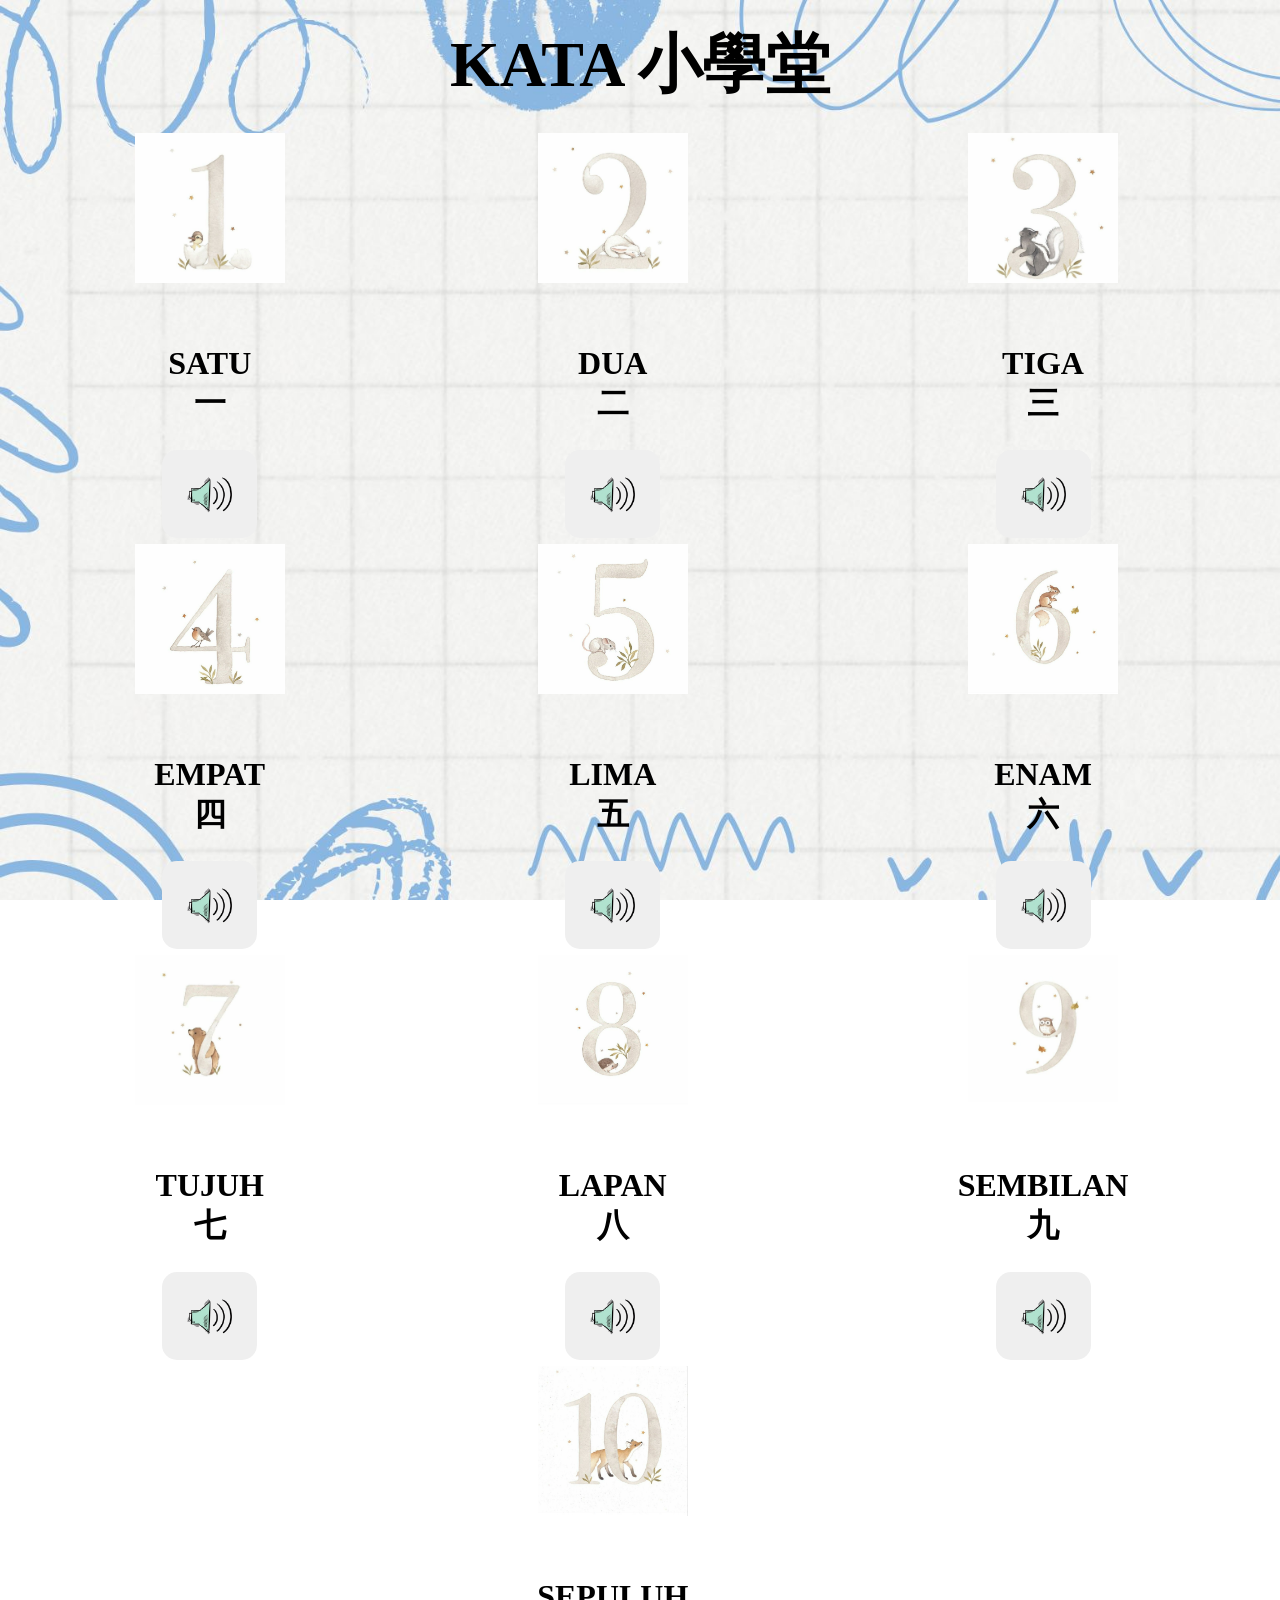
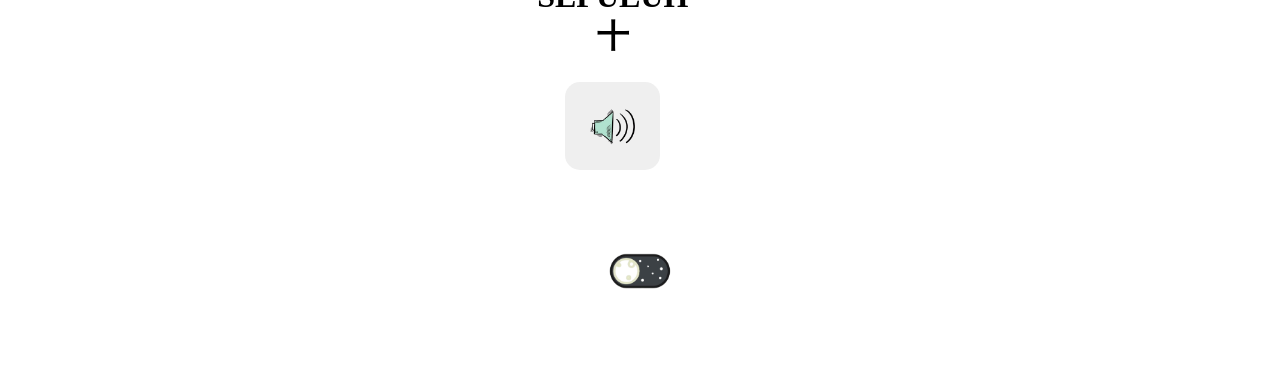
<file: index.html>
<!DOCTYPE html> <!-- DOCTYPE: document type -->

<html lang="zh-TW">

<head>
	<title>KATA 小學堂</title>
	<meta charset="utf-8"></meta>
	<link rel="stylesheet" href="style.css">
	<style>
		body{
			background-image:url('background3.jpg');
			background-repeat:no-repeat;
			background-size:cover;
			background-attachment:fixed;
		}
		
	</style>
<body>
	<h1>
		<center style ="font-size:200%;">KATA 小學堂</center>
	</h1>

		<table style="width:100%">
			<tr>
				<td><img src="1.jpg" ><H1><br>SATU<br>一<br></H1>
					<script>
					function A(){
						const audio=document.createElement("audio");
						audio.src= "MUSIC1.mp3";
						audio.play();
						}
					</script>
					<button onclick="A();"><img src="speaker.png"alt="Button Image"style="width:75px;height:75px;">
					</button>
				</td>
				  
				<td><img src="2.jpg"><H1><br>DUA<br>二<br></H1>
					<script>
					function B(){
						const audio=document.createElement("audio");
						audio.src= "MUSIC2.mp3";
						audio.play();
						}
					</script>
					<button onclick="B();"><img src="speaker.png"alt="Button Image"style="width:75px;height:75px;">
					</button>
				</td>
				
				
				<td><img src="3.jpg"><H1><br>TIGA<br>三<br></H1>
					<script>
					function C(){
						const audio=document.createElement("audio");
						audio.src= "MUSIC3.mp3";
						audio.play();
						}
					</script>
					<button onclick="C();"><img src="speaker.png"alt="Button Image"style="width:75px;height:75px;">
					</button>
				</td>
				
			</tr>
			<tr>
				<td><img src="4.jpg" ><H1><br>EMPAT<br>四<br></H1>
					<script>
					function D(){
						const audio=document.createElement("audio");
						audio.src= "MUSIC4.mp3";
						audio.play();
						}
					</script>
					<button onclick="D();"><img src="speaker.png"alt="Button Image"style="width:75px;height:75px;">
					</button>
				</td>
				<td><img src="5.jpg" ><H1><br>LIMA<br>五<br></H1>
					<script>
					function E(){
						const audio=document.createElement("audio");
						audio.src= "MUSIC5.mp3";
						audio.play();
						}
					</script>
					<button onclick="E();"><img src="speaker.png"alt="Button Image"style="width:75px;height:75px;">
					</button>
				</td>
				<td><img src="6.jpg" ><H1><br>ENAM<br>六<br></H1>
					<script>
					function F(){
						const audio=document.createElement("audio");
						audio.src= "MUSIC6.mp3";
						audio.play();
						}
					</script>
					<button onclick="F();"><img src="speaker.png"alt="Button Image"style="width:75px;height:75px;">
					</button>
				</td>
			</tr>
			<tr>
				<td><img src="7.jpg" ><H1><br>TUJUH<br>七<br></H1>
					<script>
					function G(){
						const audio=document.createElement("audio");
						audio.src= "MUSIC7.mp3";
						audio.play();
						}
					</script>
					<button onclick="G();"><img src="speaker.png"alt="Button Image"style="width:75px;height:75px;">
					</button>
				</td>
				<td><img src="8.jpg" ><H1><br>LAPAN<br>八<br></H1>
					<script>
					function H(){
						const audio=document.createElement("audio");
						audio.src= "MUSIC8.mp3";
						audio.play();
						}
					</script>
					<button onclick="H();"><img src="speaker.png"alt="Button Image"style="width:75px;height:75px;">
					</button>
				</td>
				<td><img src="9.jpg" ><H1><br>SEMBILAN<br>九<br></H1>
					<script>
					function I(){
						const audio=document.createElement("audio");
						audio.src= "MUSIC9.mp3";
						audio.play();
						}
					</script>
					<button onclick="I();"><img src="speaker.png"alt="Button Image"style="width:75px;height:75px;">
					</button>
				</td>
			</tr>
			<tr>
				<td></td>
				<td><img src="10.jpg"><H1><br>SEPULUH<br>十<br></H1>
				<script>
					function J(){
						const audio=document.createElement("audio");
						audio.src= "MUSIC10.mp3";
						audio.play();
						}
					</script>
					<button onclick="J();"><img src="speaker.png"alt="Button Image"style="width:75px;height:75px;">
					</button>
				</td>
			</tr>
		</table>
		
		<center><p title="開始遊戲"><a href="game.html"><img src="start.png"alt="GAME START "></a></p>
</file>
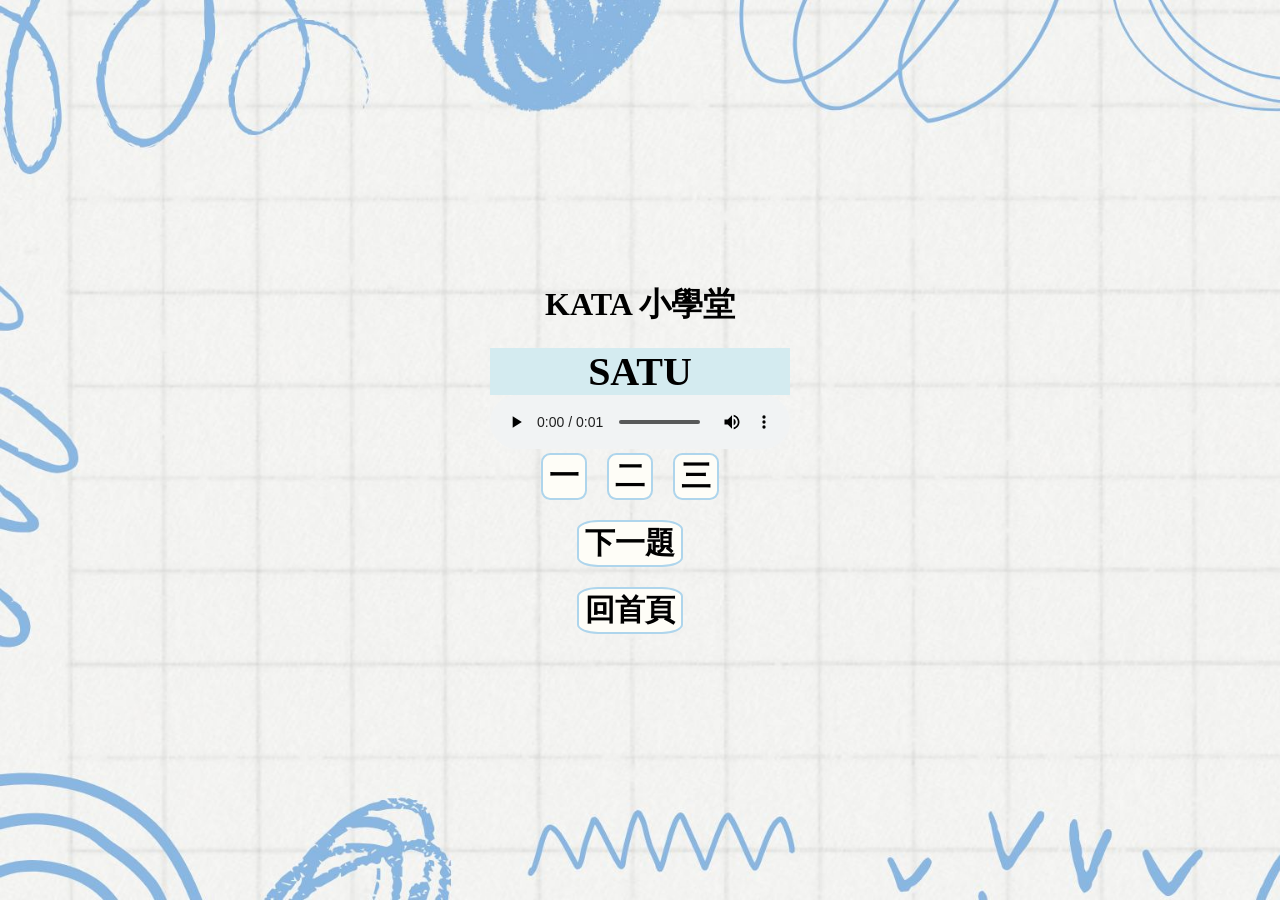
<file: game.html>
<!DOCTYPE html> <!-- DOCTYPE: document type -->

<html lang="zh-TW">

<head>
	<title>KATA 小學堂</title>
	<meta charset="utf-8"></meta>
	<link rel="stylesheet" href="style1.css">
	<style>
		body{
			background-image:url('background3.jpg');
			background-repeat:no-repeat;
			background-size:cover;
			background-attachment:fixed;
		}
		
	</style>
<body>
	 <div id="quiz-container">
			<h1>KATA 小學堂</h1>
			<div id="question"></div>
			<audio id="audio" controls>
				<source id="audioSource" src="" type="audio/mpeg">
			</audio>
			<div id="options"></div>
			 <button onclick="checkAnswer()">下一題</button>
			<div id="score"></div>
			<button onclick="goToHomePage()">回首頁</button>
	</div>
	<script>
			var questions =[
      {
        question: "SATU",
        audioSrc: "MUSIC1.mp3",
        options: ["一", "二", "三"],
        correctAnswer: "一",
      },
	   {
        question: "ENAM",
		audioSrc: "MUSIC6.mp3",
        options: ["三", "二", "六"],
        correctAnswer: "六",
      },
      {
        question: "DUA",
        audioSrc: "MUSIC2.mp3",
        options: ["五", "六", "二"],
        correctAnswer: "二",
      },
	  
	  {
        question: "EMPAT",
		audioSrc: "MUSIC4.mp3",
        options: ["六", "四", "九"],
        correctAnswer: "四",
      },
	  {
        question: "LIMA",
		audioSrc: "MUSIC5.mp3",
        options: ["	八", "三", "五"],
        correctAnswer: "五",
      },
	 {
        question: "TIGA",
		audioSrc: "MUSIC3.mp3",
        options: ["三", "四", "十"],
        correctAnswer: "三",
      },
	  {
        question: "TUJUH",
		audioSrc: "MUSIC7.mp3",
        options: ["七", "五", "八"],
        correctAnswer: "七",
      },
	   {
        question: "SEMBILAN",
		audioSrc: "MUSIC9.mp3",
        options: ["二", "九", "四"],
        correctAnswer: "九",
      },
	  {
        question: "LAPAN",
		audioSrc: "MUSIC8.mp3",
        options: ["一", "三", "八"],
        correctAnswer: "八",
      },
	 
	  {
        question: "SEPULUH",
		audioSrc: "MUSIC10.mp3",
        options: ["二", "五", "十"],
        correctAnswer: "十",
      }, 
    ];

    var currentQuestionIndex = 0;
    var score = 0;

    function renderQuestion() {
      var currentQuestion = questions[currentQuestionIndex];
      displayQuestion(currentQuestion);
      displayOptions(currentQuestion.options);
      loadAudio(currentQuestion.audioSrc);
    }

    function displayQuestion(question) {
      document.getElementById("question").innerText = question.question;
    }

    function displayOptions(options) {
      var optionsContainer = document.getElementById("options");
      optionsContainer.innerHTML = "";

      for (var i = 0; i < options.length; i++) {
        createOptionButton(options[i]);
      }
    }

    function createOptionButton(optionText) {
      var optionsContainer = document.getElementById("options");
      var optionButton = document.createElement("button");
      optionButton.innerText = optionText;
      optionButton.onclick = function() {
        checkAnswer(optionText);
      };
      optionsContainer.appendChild(optionButton);
    }
	
	function checkAnswer(selectedOption) {
      var currentQuestion = questions[currentQuestionIndex];
      if (selectedOption === currentQuestion.correctAnswer) {
        score++;
      }

      currentQuestionIndex++;
      renderNextQuestionOrShowScore();
    }
	
    function renderNextQuestionOrShowScore() {
      if (currentQuestionIndex < questions.length) {
        renderQuestion();
      } else {
        showScore();
      }
    }

    function showScore() {
      var scoreContainer = document.getElementById("score");
      scoreContainer.innerHTML = "<h2>測驗結束！！！！<br>您的總分是 " + score + " 分</h2>";
    }

    function loadAudio(audioSrc) {
      var audioElement = document.getElementById("audio");
      var audioSourceElement = document.getElementById("audioSource");
      audioSourceElement.src = audioSrc;
      audioElement.load();
    }
	
	function goToHomePage() {
    window.location.href = "HTML.html";
  }

    renderQuestion();
		</script>
		

</body>

</html>
</file>
<file: style.css>
body{
	font-family:Simsun;
}

td{
	text-align:center;
	
}

img {
	height:150px;
	width:150px;
	object-fit:cover;
}

image-size img{
	height:20px;
	width:20px;
}

button{
	display: inline-block;
	border: none;
	padding: 5px 10px;
	display: inline-block;
	margin: 2px 2px;
	border-radius: 15px;
	transition-duration: 0.4s;
}

button:hover {
  background-color: light green ;
  color: white;
}

a:link ,a:visited{
		color:black;
		padding:5px 10px;
		text-align: center;
		text-decoration: none;
		display: inline-block;
		border-radius: 15px;
}
a:hover,a:active{
	background-color:lavender;
	text-decoration:underline;
}
</file>
<file: style1.css>
body{
	display:flex;
	align-items: center;
	justify-content: center;
	min-height:100vh;
}
#question {
  font-size: 40px;
  font-weight: bold;
  background-color:#D4EBF0;
}

#quiz-container {
  text-align: center;
}

button {
  font-size: 30px;
  margin-bottom: 20px;
  margin-right: 20px;
  background-color: #FEFDF7;
  border: 2px solid #AED5EC;
  color: black;
  font-weight: bold;
  border-radius: 20%;
  transition: background-color 0.3s;
}

button:hover {
  background-color: #2A8660;
  border-color: #F6F3EA;
  color: #F6F3EA;
}
</file>
